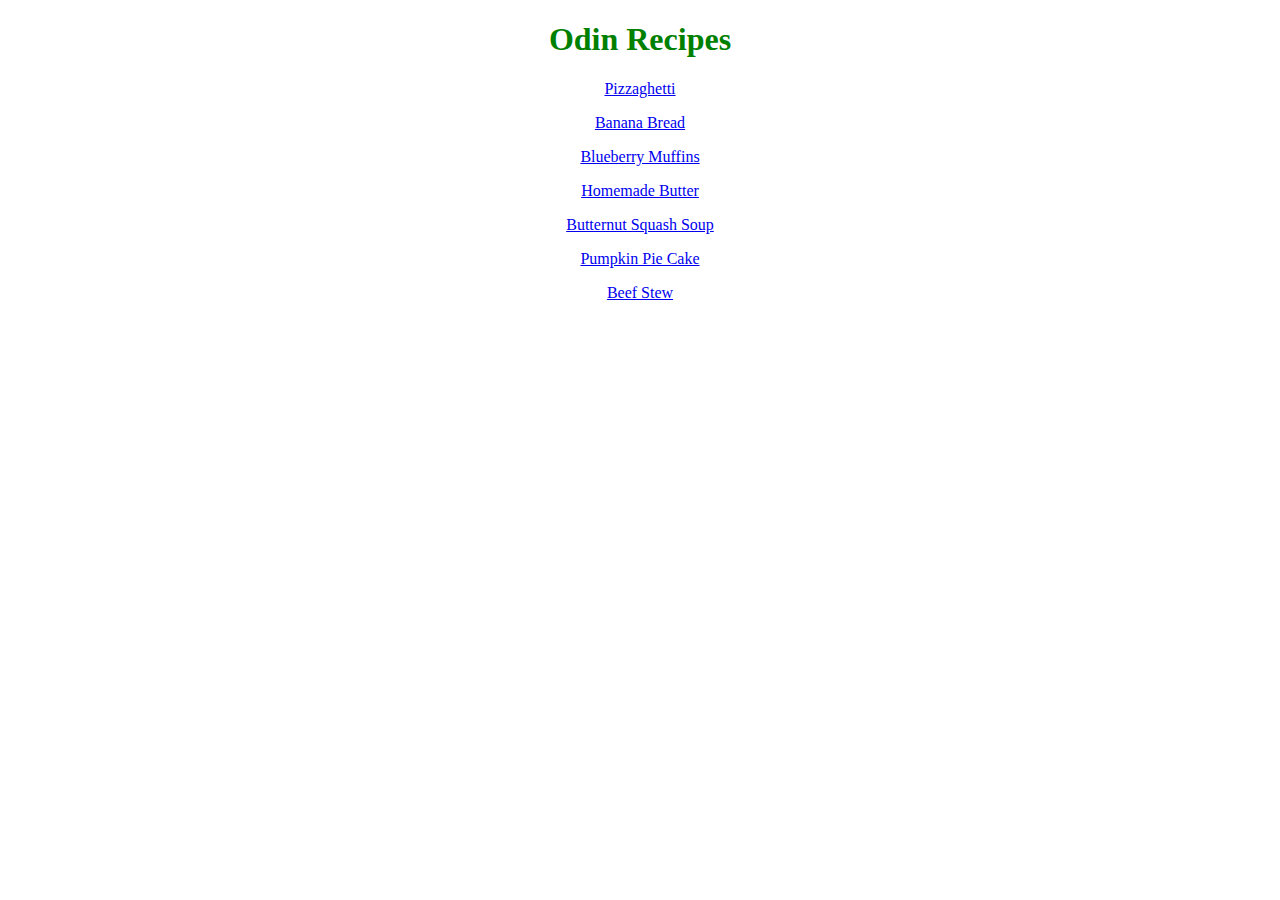
<file: index.html>
<!DOCTYPE html>
<html lang="en">

    <head>
        <title>Odin Recipes</title>
        <link rel="stylesheet" href="styles.css">
        <meta charset="utf-8"
        
    </head>

    <body>
        
        <div class="index">
            <h1>Odin Recipes</h1>
            <a href="recipes/pizzaghetti.html">Pizzaghetti</a>
            <p></p>
            <a href="recipes/bananabread.html">Banana Bread</a>
            <p></p>
            <a href="recipes/blueberrymuffin.html">Blueberry Muffins</a>
            <p></p>
            <a href="recipes/homemadebutter.html">Homemade Butter</a>
            <p></p>
            <a href="recipes/butternutsquashsoup.html">Butternut Squash Soup</a>
            <p></p>
            <a href="recipes/pumpkinpiecake.html">Pumpkin Pie Cake</a>
            <p></p>
            <a href="recipes/beefstew.html">Beef Stew</a>
        </div>
        

    </body>

</html>
</file>
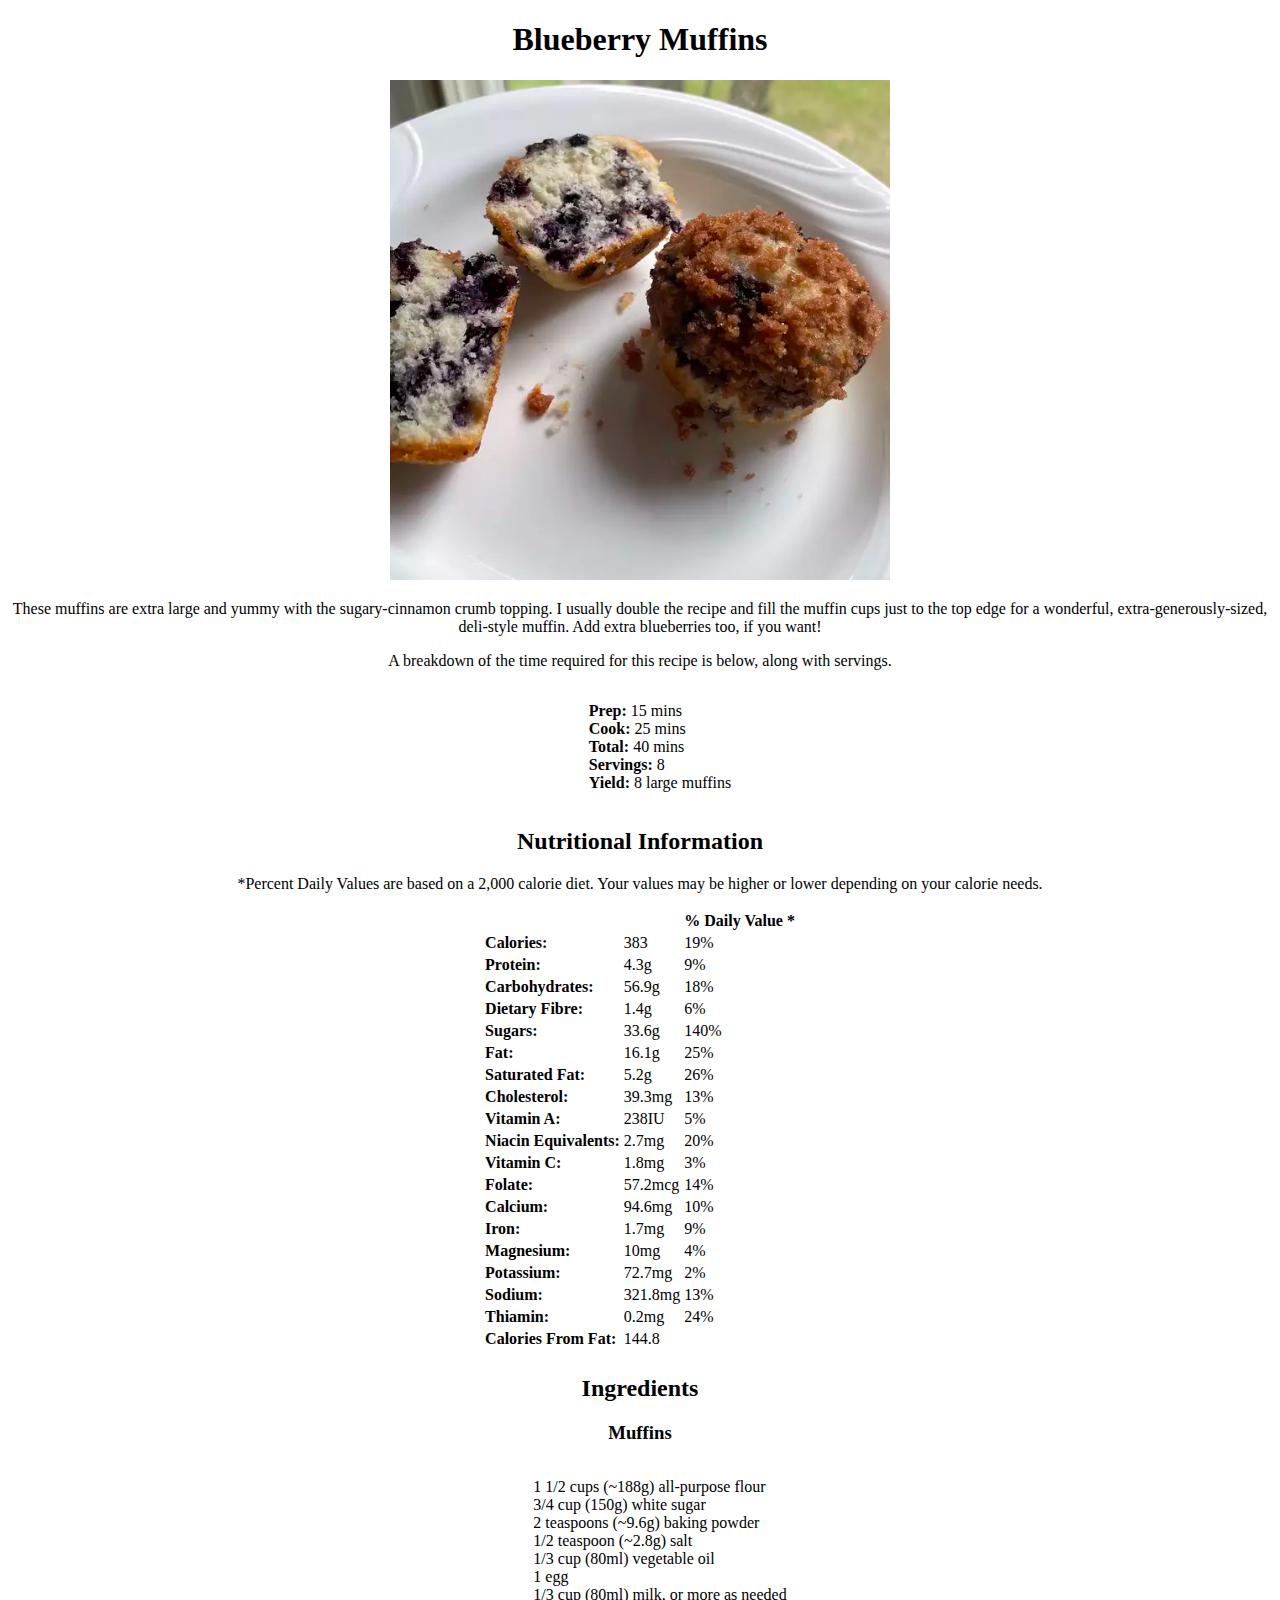
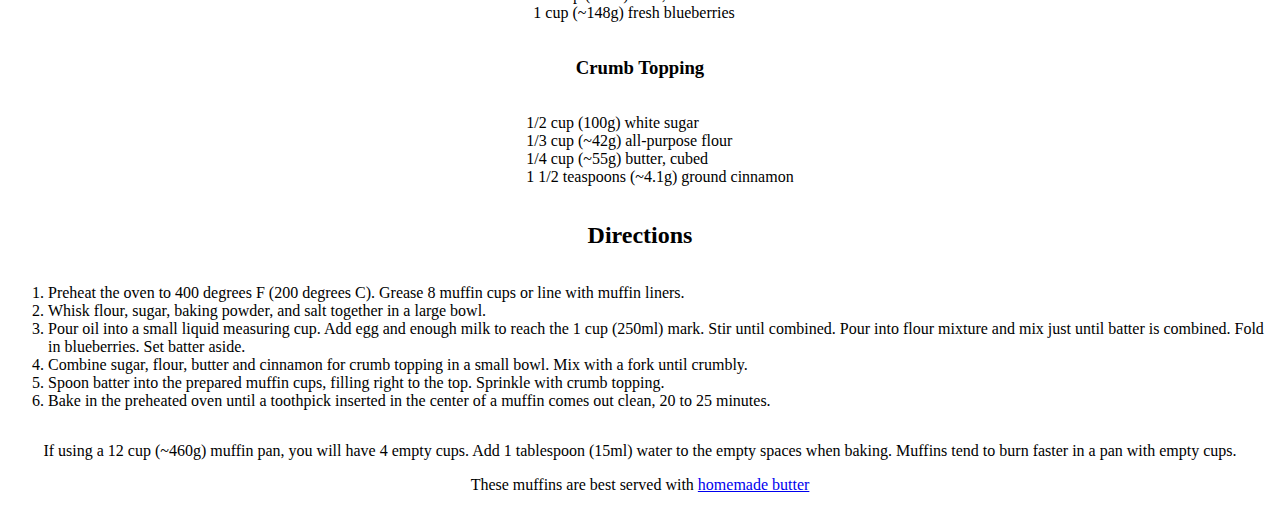
<file: recipes/blueberrymuffin.html>
<!DOCTYPE html>
<html lang="en">

    <head>
        <meta charset="utf-8">
        <title>Blueberry Muffins</title>
        <link rel="stylesheet" href="../styles.css">
    </head>

    <body class="blueberrymuffin">
        <div class="textwrap">
            <h1>Blueberry Muffins</h1>
            <img class="imagescaling" src="blueberrymuffin.png" alt="Picture of the blueberry muffins">
            <p> These muffins are extra large and yummy with the sugary-cinnamon crumb topping. I usually double the recipe and fill the muffin cups just to the top edge for a wonderful, extra-generously-sized, deli-style muffin. Add extra blueberries too, if you want! </p>

            <p> A breakdown of the time required for this recipe is below, along with servings. </p>

            <ol id="liststables">
                <li><strong>Prep:</strong> 15 mins</li>
                <li><strong>Cook:</strong> 25 mins</li>
                <li><strong>Total:</strong> 40 mins</li>
                <li><strong>Servings:</strong> 8</li>
                <li><strong>Yield:</strong> 8 large muffins</li>
            </ol>

            <h2>Nutritional Information</h2>

            <table id="liststables">
                <th></th>
                <th></th>
                <th>% Daily Value *</th>
                <tr>
                    <td><strong>Calories:</strong></td>
                    <td>383</td>
                    <td>19%</td>
                </tr>
                <tr>
                    <td><strong>Protein:</strong></td>
                    <td>4.3g</td>
                    <td>9%</td>
                </tr>
                <tr>
                    <td><strong>Carbohydrates:</strong></td>
                    <td>56.9g</td>
                    <td>18%</td>
                </tr>
                <tr>
                    <td><strong>Dietary Fibre:</strong></td>
                    <td>1.4g</td>
                    <td>6%</td>
                </tr>
                <tr>
                    <td><strong>Sugars:</strong></td>
                    <td>33.6g</td>
                    <td>140%</td>
                </tr>
                <tr>
                    <td><strong>Fat:</strong></td>
                    <td>16.1g</td>
                    <td>25%</td>
                </tr>
                <tr>
                    <td><strong>Saturated Fat:</strong></td>
                    <td>5.2g</td>
                    <td>26%</td>
                </tr>
                <tr>
                    <td><strong>Cholesterol:</strong></td>
                    <td>39.3mg</td>
                    <td>13%</td>
                </tr>
                <tr>
                    <td><strong>Vitamin A:</strong></td>
                    <td>238IU</td>
                    <td>5%</td>
                </tr>
                <tr>
                    <td><strong>Niacin Equivalents:</strong></td>
                    <td>2.7mg</td>
                    <td>20%</td>
                </tr>
                <tr>
                    <td><strong>Vitamin C:</strong></td>
                    <td>1.8mg</td>
                    <td>3%</td>
                </tr>
                <tr>
                    <td><strong>Folate:</strong></td>
                    <td>57.2mcg</td>
                    <td>14%</td>
                </tr>
                <tr>
                    <td><strong>Calcium:</strong></td>
                    <td>94.6mg</td>
                    <td>10%</td>
                </tr>
                <tr>
                    <td><strong>Iron:</strong></td>
                    <td>1.7mg</td>
                    <td>9%</td>
                </tr>
                <tr>
                    <td><strong>Magnesium:</strong></td>
                    <td>10mg</td>
                    <td>4%</td>
                </tr>
                <tr>
                    <td><strong>Potassium:</strong></td>
                    <td>72.7mg</td>
                    <td>2%</td>
                </tr>
                <tr>
                    <td><strong>Sodium:</strong></td>
                    <td>321.8mg</td>
                    <td>13%</td>
                </tr>
                <tr>
                    <td><strong>Thiamin:</strong></td>
                    <td>0.2mg</td>
                    <td>24%</td>
                </tr>
                <tr>
                    <td><strong>Calories From Fat:</strong></td>
                    <td>144.8</td>
                </tr>
                <p>*Percent Daily Values are based on a 2,000 calorie diet. Your values may be higher or lower depending on your calorie needs.</p>


            </table>

            <h2>Ingredients</h2>
                
            <h3>Muffins</h3>

            <ul id="liststables">
                <li>1 1/2 cups (~188g) all-purpose flour</li>
                <li>3/4 cup (150g) white sugar</li>
                <li>2 teaspoons (~9.6g) baking powder</li>
                <li>1/2 teaspoon (~2.8g) salt</li>
                <li>1/3 cup (80ml) vegetable oil</li>
                <li>1 egg</li>
                <li>1/3 cup (80ml) milk, or more as needed</li>
                <li>1 cup (~148g) fresh blueberries</li>
            </ul>

            <h3>Crumb Topping</h3>

            <ul id="liststables">
                <li>1/2 cup (100g) white sugar</li>
                <li>1/3 cup (~42g) all-purpose flour</li>
                <li>1/4 cup (~55g) butter, cubed</li>
                <li>1 1/2 teaspoons (~4.1g) ground cinnamon</li>
            </ul>
            
            <h2>Directions</h2>

            <ol id="liststablesnumbered">
                <li>Preheat the oven to 400 degrees F (200 degrees C). Grease 8 muffin cups or line with muffin liners.</li>
                <li>Whisk flour, sugar, baking powder, and salt together in a large bowl.</li>
                <li>Pour oil into a small liquid measuring cup. Add egg and enough milk to reach the 1 cup (250ml) mark. Stir until combined. Pour into flour mixture and mix just until batter is combined. Fold in blueberries. Set batter aside.</li>
                <li>Combine sugar, flour, butter and cinnamon for crumb topping in a small bowl. Mix with a fork until crumbly.</li>
                <li>Spoon batter into the prepared muffin cups, filling right to the top. Sprinkle with crumb topping.</li>
                <li>Bake in the preheated oven until a toothpick inserted in the center of a muffin comes out clean, 20 to 25 minutes.</li>
            </ol>
            <p>If using a 12 cup (~460g) muffin pan, you will have 4 empty cups. Add 1 tablespoon (15ml) water to the empty spaces when baking. Muffins tend to burn faster in a pan with empty cups.</p>
            <p>These muffins are best served with <a href="homemadebutter.html">homemade butter</a></p>
        </div>
    </body>
</html>
</file>
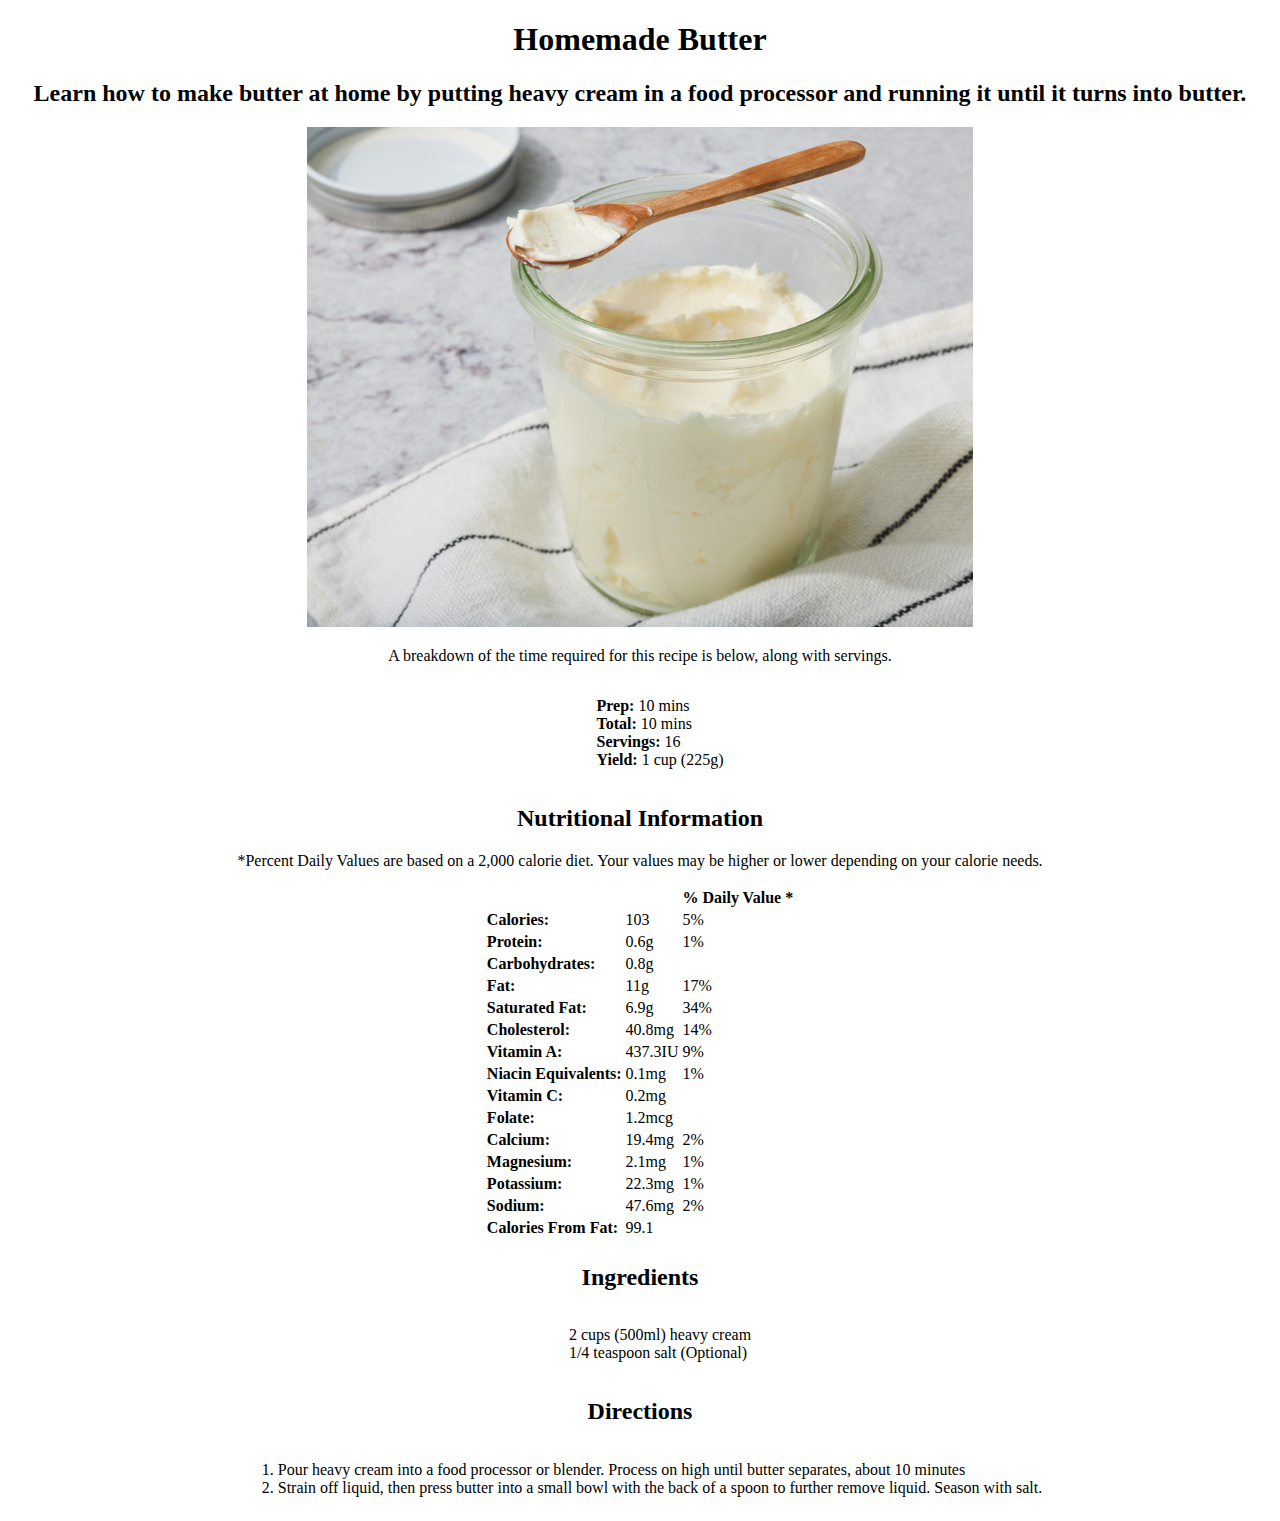
<file: recipes/homemadebutter.html>
<!DOCTYPE html>
<html lang="en">

    <head>
        <meta charset="utf-8">
        <title>Homemade Butter</title>
        <link rel="stylesheet" href="../styles.css">
    </head>

    <body class="homemadebutter">
        <div class="textwrap">
            <h1>Homemade Butter</h1>
            <h2>Learn how to make butter at home by putting heavy cream in a food processor and running it until it turns into butter.</h2>
            <img class="imagescaling" src="homemadebutter.png" alt="Picture of a container full of homemade butter">

            <p> A breakdown of the time required for this recipe is below, along with servings. </p>

            <ol id="liststables">
                <li><strong>Prep:</strong> 10 mins</li>
                <li><strong>Total:</strong> 10 mins</li>
                <li><strong>Servings:</strong> 16</li>
                <li><strong>Yield:</strong> 1 cup (225g)</li>
            </ol>

            <h2>Nutritional Information</h2>

            <table id="liststables">
                <th></th>
                <th></th>
                <th>% Daily Value *</th>
                <tr>
                    <td><strong>Calories:</strong></td>
                    <td>103</td>
                    <td>5%</td>
                </tr>
                <tr>
                    <td><strong>Protein:</strong></td>
                    <td>0.6g</td>
                    <td>1%</td>
                </tr>
                <tr>
                    <td><strong>Carbohydrates:</strong></td>
                    <td>0.8g</td>
                </tr>
                <tr>
                    <td><strong>Fat:</strong></td>
                    <td>11g</td>
                    <td>17%</td>
                </tr>
                <tr>
                    <td><strong>Saturated Fat:</strong></td>
                    <td>6.9g</td>
                    <td>34%</td>
                </tr>
                <tr>
                    <td><strong>Cholesterol:</strong></td>
                    <td>40.8mg</td>
                    <td>14%</td>
                </tr>
                <tr>
                    <td><strong>Vitamin A:</strong></td>
                    <td>437.3IU</td>
                    <td>9%</td>
                </tr>
                <tr>
                    <td><strong>Niacin Equivalents:</strong></td>
                    <td>0.1mg</td>
                    <td>1%</td>
                </tr>
                <tr>
                    <td><strong>Vitamin C:</strong></td>
                    <td>0.2mg</td>
                </tr>
                <tr>
                    <td><strong>Folate:</strong></td>
                    <td>1.2mcg</td>
                </tr>
                <tr>
                    <td><strong>Calcium:</strong></td>
                    <td>19.4mg</td>
                    <td>2%</td>
                </tr>
                <tr>
                    <td><strong>Magnesium:</strong></td>
                    <td>2.1mg</td>
                    <td>1%</td>
                </tr>
                <tr>
                    <td><strong>Potassium:</strong></td>
                    <td>22.3mg</td>
                    <td>1%</td>
                </tr>
                <tr>
                    <td><strong>Sodium:</strong></td>
                    <td>47.6mg</td>
                    <td>2%</td>
                </tr>
                <tr>
                    <td><strong>Calories From Fat:</strong></td>
                    <td>99.1</td>
                </tr>
                <p>*Percent Daily Values are based on a 2,000 calorie diet. Your values may be higher or lower depending on your calorie needs.</p>


            </table>

            <h2>Ingredients</h2>
                
            <ul id="liststables">
                <li>2 cups (500ml) heavy cream</li>
                <li>1/4 teaspoon salt (Optional)</li>
            </ul>
            
            <h2>Directions</h2>

            <ol id="liststablesnumbered">
                <li>Pour heavy cream into a food processor or blender. Process on high until butter separates, about 10 minutes</li>
                <li>Strain off liquid, then press butter into a small bowl with the back of a spoon to further remove liquid. Season with salt.</li>
            </ol>
        </div>
    </body>
</html>
</file>
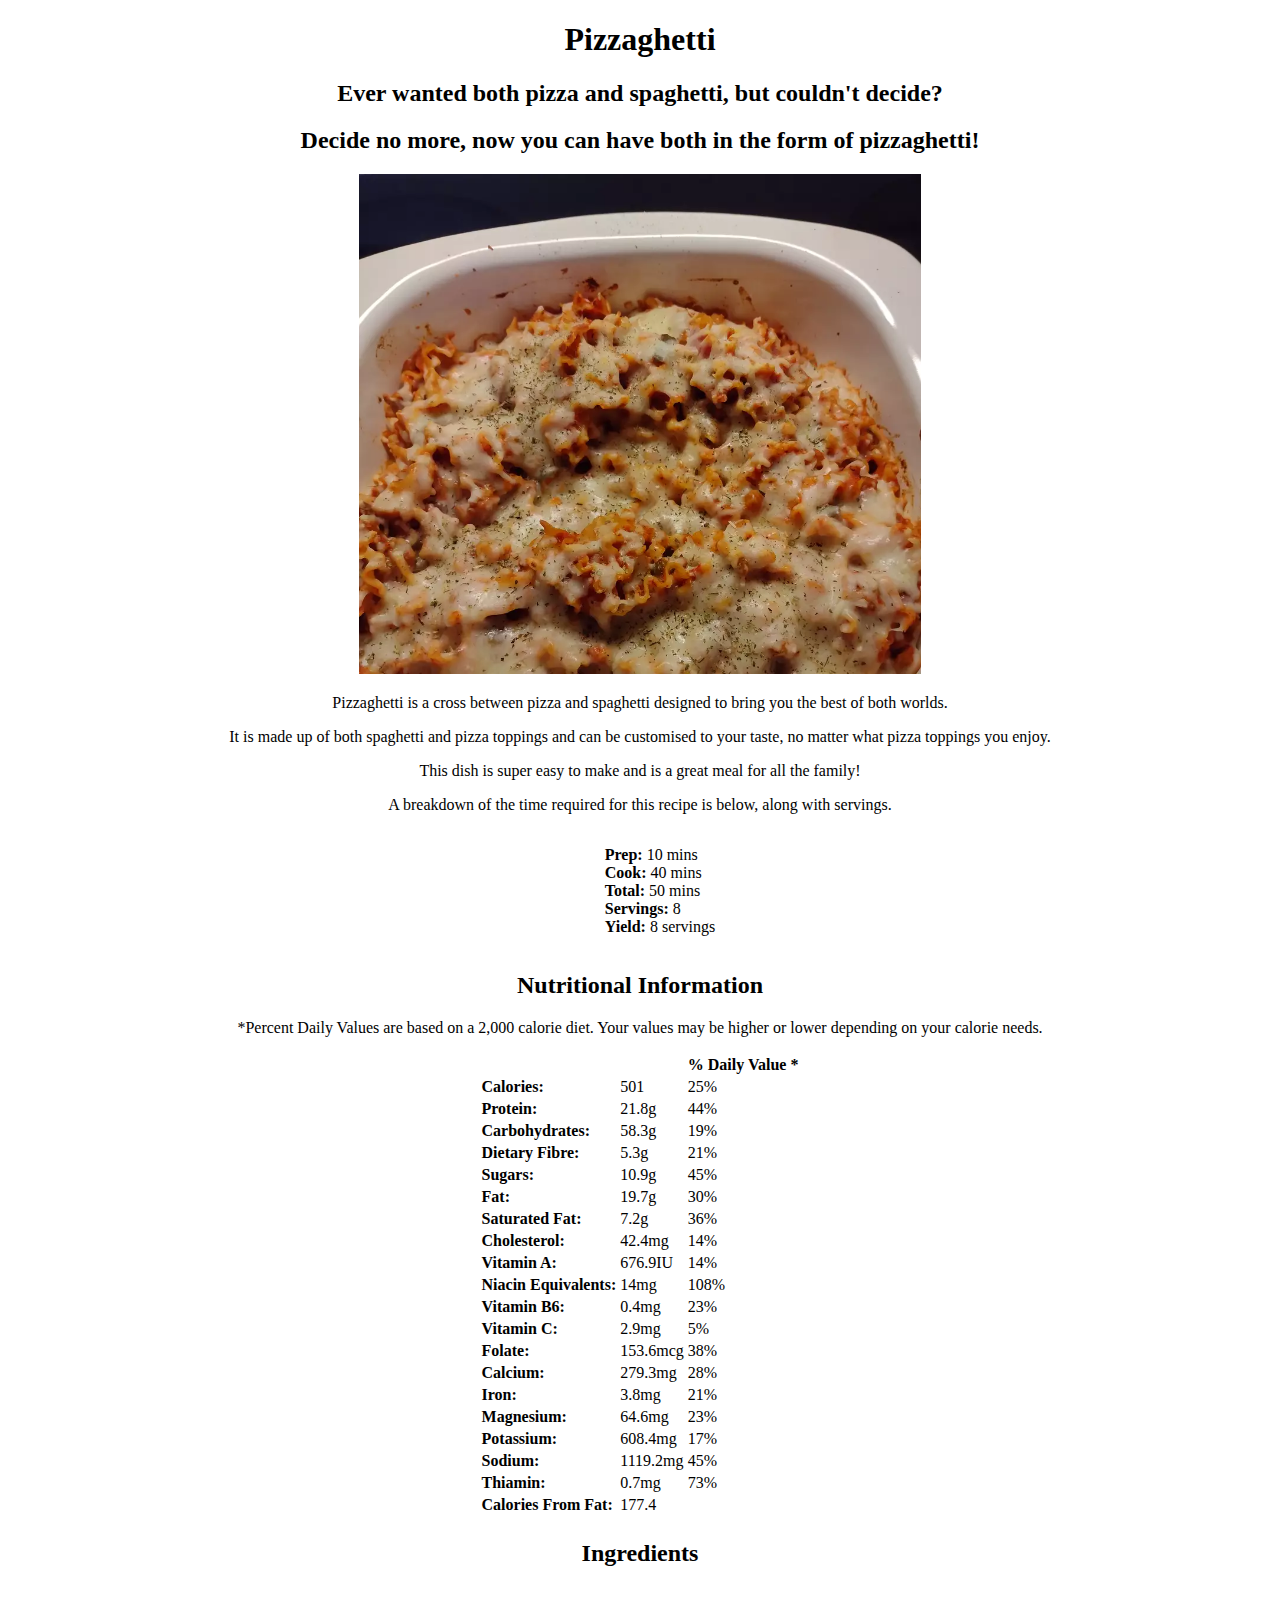
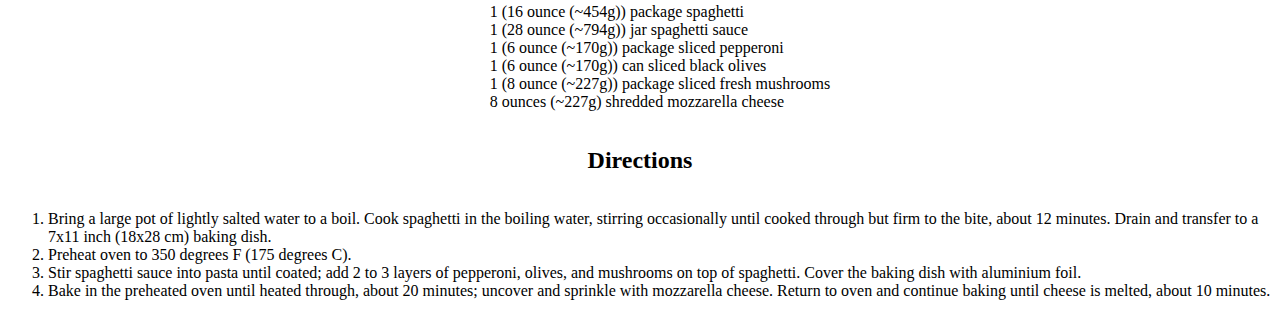
<file: recipes/pizzaghetti.html>
<!DOCTYPE html>
<html lang="en">

    <head>
        <meta charset="utf-8">
        <title>Pizzaghetti</title>
        <link rel="stylesheet" href="../styles.css">
    </head>

    <body class="pizzaghetti">
        <div class="textwrap">
            <h1>Pizzaghetti</h1>
            <h2>Ever wanted both pizza and spaghetti, but couldn't decide? </h2>
            <h2>Decide no more, now you can have both in the form of pizzaghetti!</h2>
            <img class="imagescaling" src="pizzaghetti.png" alt="Picture of Pizzaghetti dish">
            
            <p> Pizzaghetti is a cross between pizza and spaghetti designed to bring you the best of both worlds. </p>
            <p> It is made up of both spaghetti and pizza toppings and can be customised to your taste, no matter what pizza toppings you enjoy. </p>
            <p> This dish is super easy to make and is a great meal for all the family! </p>
                
            <p> A breakdown of the time required for this recipe is below, along with servings. </p>
            
            
            <ol id="liststables">
                <li><strong>Prep:</strong> 10 mins</li>
                <li><strong>Cook:</strong> 40 mins</li>
                <li><strong>Total:</strong> 50 mins</li>
                <li><strong>Servings:</strong> 8</li>
                <li><strong>Yield:</strong> 8 servings</li>
            </ol>

            <h2>Nutritional Information</h2>

            <table id="liststables">
                <th></th>
                <th></th>
                <th>% Daily Value *</th>
                <tr>
                    <td><strong>Calories:</strong></td>
                    <td>501</td>
                    <td>25%</td>
                </tr>
                <tr>
                    <td><strong>Protein:</strong></td>
                    <td>21.8g</td>
                    <td>44%</td>
                </tr>
                <tr>
                    <td><strong>Carbohydrates:</strong></td>
                    <td>58.3g</td>
                    <td>19%</td>
                </tr>
                <tr>
                    <td><strong>Dietary Fibre:</strong></td>
                    <td>5.3g</td>
                    <td>21%</td>
                </tr>
                <tr>
                    <td><strong>Sugars:</strong></td>
                    <td>10.9g</td>
                    <td>45%</td>
                </tr>
                <tr>
                    <td><strong>Fat:</strong></td>
                    <td>19.7g</td>
                    <td>30%</td>
                </tr>
                <tr>
                    <td><strong>Saturated Fat:</strong></td>
                    <td>7.2g</td>
                    <td>36%</td>
                </tr>
                <tr>
                    <td><strong>Cholesterol:</strong></td>
                    <td>42.4mg</td>
                    <td>14%</td>
                </tr>
                <tr>
                    <td><strong>Vitamin A:</strong></td>
                    <td>676.9IU</td>
                    <td>14%</td>
                </tr>
                <tr>
                    <td><strong>Niacin Equivalents:</strong></td>
                    <td>14mg</td>
                    <td>108%</td>
                </tr>
                <tr>
                    <td><strong>Vitamin B6:</strong></td>
                    <td>0.4mg</td>
                    <td>23%</td>
                </tr>
                <tr>
                    <td><strong>Vitamin C:</strong></td>
                    <td>2.9mg</td>
                    <td>5%</td>
                </tr>
                <tr>
                    <td><strong>Folate:</strong></td>
                    <td>153.6mcg</td>
                    <td>38%</td>
                </tr>
                <tr>
                    <td><strong>Calcium:</strong></td>
                    <td>279.3mg</td>
                    <td>28%</td>
                </tr>
                <tr>
                    <td><strong>Iron:</strong></td>
                    <td>3.8mg</td>
                    <td>21%</td>
                </tr>
                <tr>
                    <td><strong>Magnesium:</strong></td>
                    <td>64.6mg</td>
                    <td>23%</td>
                </tr>
                <tr>
                    <td><strong>Potassium:</strong></td>
                    <td>608.4mg</td>
                    <td>17%</td>
                </tr>
                <tr>
                    <td><strong>Sodium:</strong></td>
                    <td>1119.2mg</td>
                    <td>45%</td>
                </tr>
                <tr>
                    <td><strong>Thiamin:</strong></td>
                    <td>0.7mg</td>
                    <td>73%</td>
                </tr>
                <tr>
                    <td><strong>Calories From Fat:</strong></td>
                    <td>177.4</td>
                </tr>
                <p>*Percent Daily Values are based on a 2,000 calorie diet. Your values may be higher or lower depending on your calorie needs.</p>


            </table>
            <h2>Ingredients</h2>
                
            <ul id="liststables">
                <li>1 (16 ounce (~454g)) package spaghetti</li>
                <li>1 (28 ounce (~794g)) jar spaghetti sauce</li>
                <li>1 (6 ounce (~170g)) package sliced pepperoni</li>
                <li>1 (6 ounce (~170g)) can sliced black olives</li>
                <li>1 (8 ounce (~227g)) package sliced fresh mushrooms</li>
                <li>8 ounces (~227g) shredded mozzarella cheese</li>
            </ul>

            <h2>Directions</h2>

            <ol id="liststablesnumbered">
                <li>Bring a large pot of lightly salted water to a boil. Cook spaghetti in the boiling water, stirring occasionally until cooked through but firm to the bite, about 12 minutes. Drain and transfer to a 7x11 inch (18x28 cm) baking dish.</li>
                <li>Preheat oven to 350 degrees F (175 degrees C).</li>
                <li>Stir spaghetti sauce into pasta until coated; add 2 to 3 layers of pepperoni, olives, and mushrooms on top of spaghetti. Cover the baking dish with aluminium foil.</li>
                <li>Bake in the preheated oven until heated through, about 20 minutes; uncover and sprinkle with mozzarella cheese. Return to oven and continue baking until cheese is melted, about 10 minutes.</li>
            </ol>
        </div>
    </body>

</html>
</file>
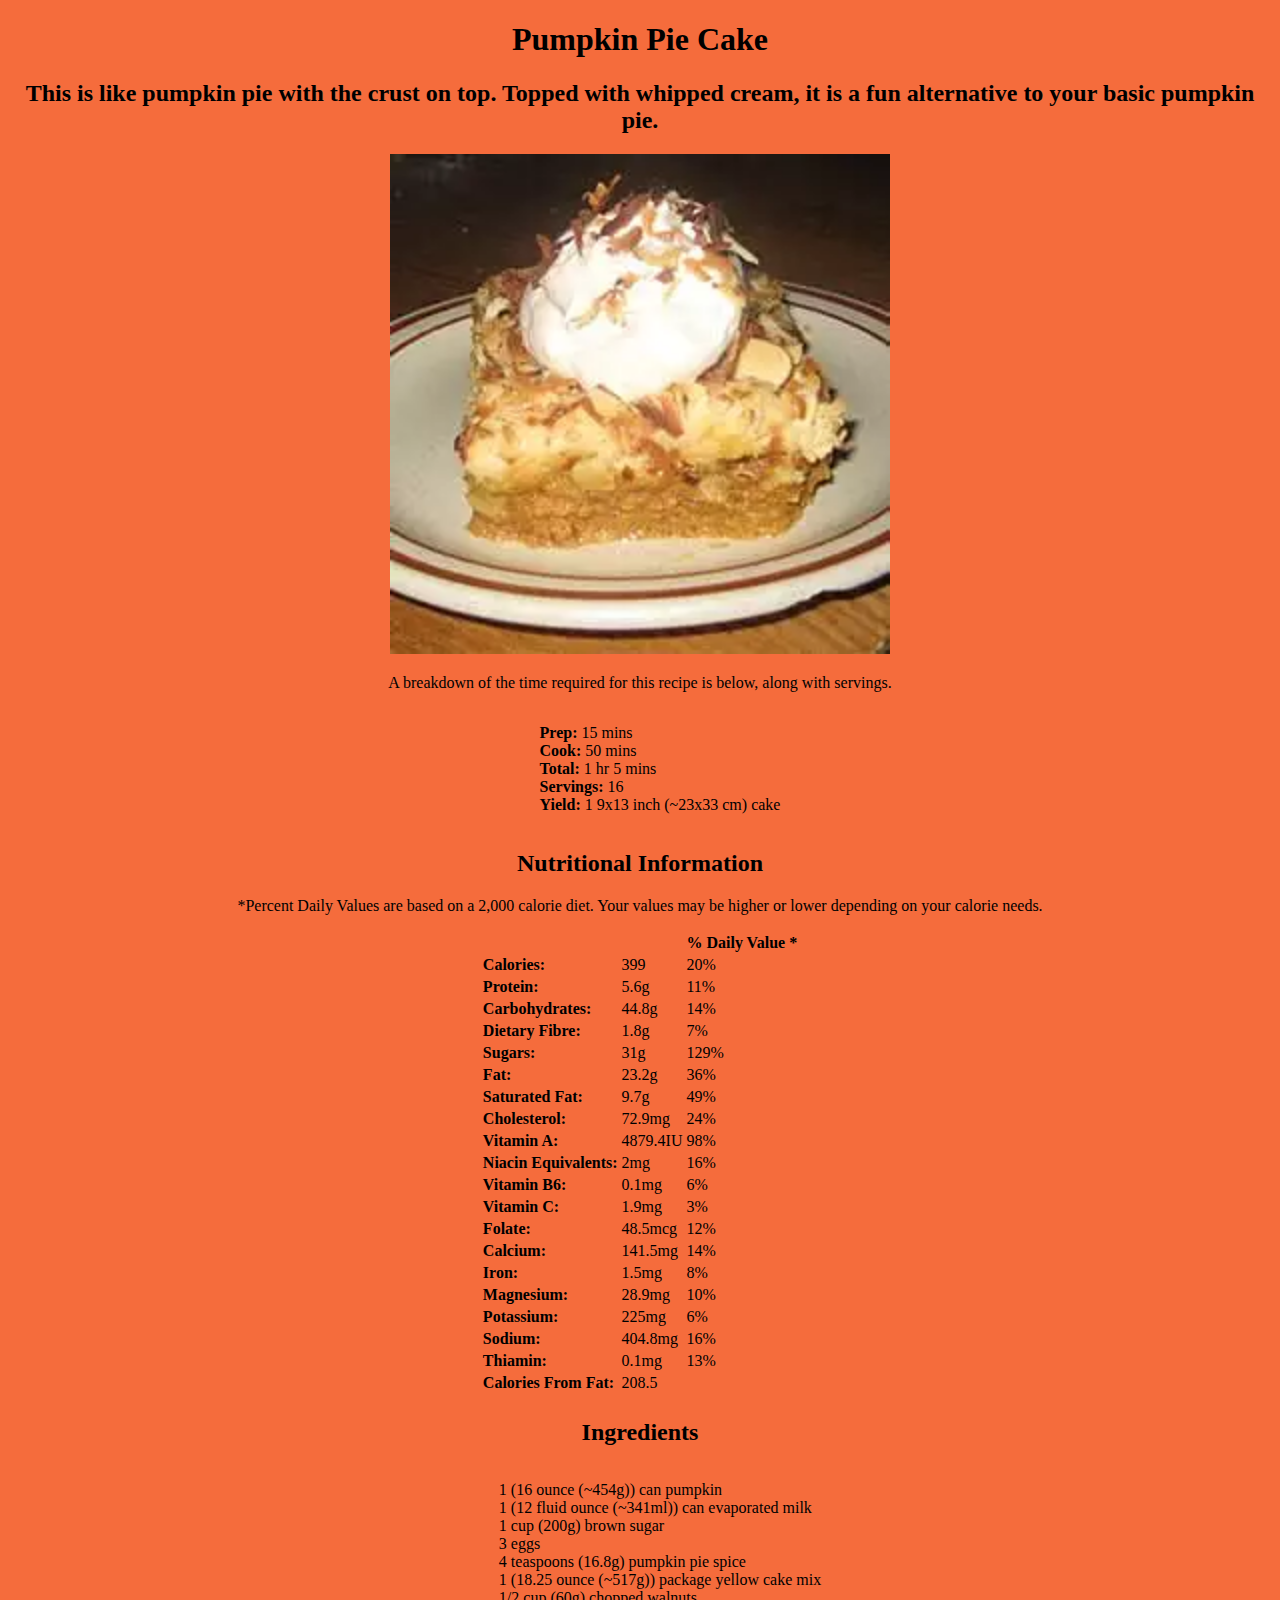
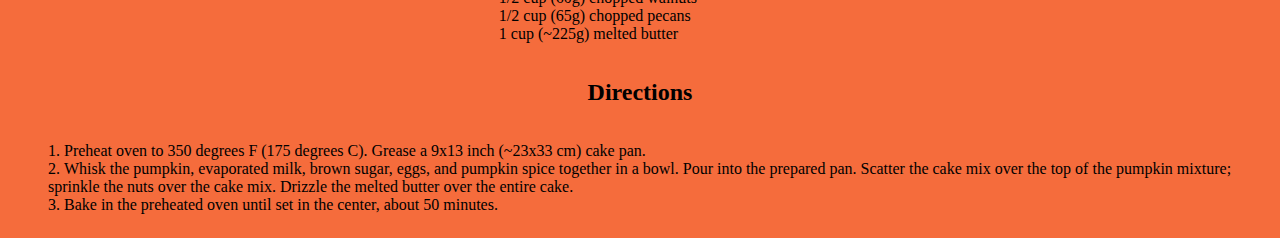
<file: recipes/pumpkinpiecake.html>
<!DOCTYPE html>
<html lang="en">

    <head>
        <meta charset="utf-8">
        <title>Pumpkin Pie Cake</title>
        <link rel="stylesheet" href="../styles.css">
    </head>

    <body class="pumpkinpiecake">
        <div class="textwrap">
            <h1>Pumpkin Pie Cake</h1>
            <h2>This is like pumpkin pie with the crust on top. Topped with whipped cream, it is a fun alternative to your basic pumpkin pie.</h2>
            <img class="imagescaling" src="pumpkinpiecake.png" alt="A slice of pumpkin pie cake">

            <p> A breakdown of the time required for this recipe is below, along with servings. </p>

            <ol id="liststables">
                <li><strong>Prep:</strong> 15 mins</li>
                <li><strong>Cook:</strong> 50 mins</li>
                <li><strong>Total:</strong> 1 hr 5 mins</li>
                <li><strong>Servings:</strong> 16</li>
                <li><strong>Yield:</strong> 1 9x13 inch (~23x33 cm) cake </li>
            </ol>

            <h2>Nutritional Information</h2>

            <table id="liststables">
                <th></th>
                <th></th>
                <th>% Daily Value *</th>
                <tr>
                    <td><strong>Calories:</strong></td>
                    <td>399</td>
                    <td>20%</td>
                </tr>
                <tr>
                    <td><strong>Protein:</strong></td>
                    <td>5.6g</td>
                    <td>11%</td>
                </tr>
                <tr>
                    <td><strong>Carbohydrates:</strong></td>
                    <td>44.8g</td>
                    <td>14%</td>
                </tr>
                <tr>
                    <td><strong>Dietary Fibre:</strong></td>
                    <td>1.8g</td>
                    <td>7%</td>
                </tr>
                <tr>
                    <td><strong>Sugars:</strong></td>
                    <td>31g</td>
                    <td>129%</td>
                </tr>
                <tr>
                    <td><strong>Fat:</strong></td>
                    <td>23.2g</td>
                    <td>36%</td>
                </tr>
                <tr>
                    <td><strong>Saturated Fat:</strong></td>
                    <td>9.7g</td>
                    <td>49%</td>
                </tr>
                <tr>
                    <td><strong>Cholesterol:</strong></td>
                    <td>72.9mg</td>
                    <td>24%</td>
                </tr>
                <tr>
                    <td><strong>Vitamin A:</strong></td>
                    <td>4879.4IU</td>
                    <td>98%</td>
                </tr>
                <tr>
                    <td><strong>Niacin Equivalents:</strong></td>
                    <td>2mg</td>
                    <td>16%</td>
                </tr>
                <tr>
                    <td><strong>Vitamin B6:</strong></td>
                    <td>0.1mg</td>
                    <td>6%</td>
                </tr>
                <tr>
                    <td><strong>Vitamin C:</strong></td>
                    <td>1.9mg</td>
                    <td>3%</td>
                </tr>
                <tr>
                    <td><strong>Folate:</strong></td>
                    <td>48.5mcg</td>
                    <td>12%</td>
                </tr>
                <tr>
                    <td><strong>Calcium:</strong></td>
                    <td>141.5mg</td>
                    <td>14%</td>
                </tr>
                <tr>
                    <td><strong>Iron:</strong></td>
                    <td>1.5mg</td>
                    <td>8%</td>
                </tr>
                <tr>
                    <td><strong>Magnesium:</strong></td>
                    <td>28.9mg</td>
                    <td>10%</td>
                </tr>
                <tr>
                    <td><strong>Potassium:</strong></td>
                    <td>225mg</td>
                    <td>6%</td>
                </tr>
                <tr>
                    <td><strong>Sodium:</strong></td>
                    <td>404.8mg</td>
                    <td>16%</td>
                </tr>
                <tr>
                    <td><strong>Thiamin:</strong></td>
                    <td>0.1mg</td>
                    <td>13%</td>
                </tr>
                <tr>
                    <td><strong>Calories From Fat:</strong></td>
                    <td>208.5</td>
                </tr>
                <p>*Percent Daily Values are based on a 2,000 calorie diet. Your values may be higher or lower depending on your calorie needs.</p>


            </table>

            <h2>Ingredients</h2>
                
            <ul id="liststables">
                <li>1 (16 ounce (~454g)) can pumpkin</li>
                <li>1 (12 fluid ounce (~341ml)) can evaporated milk</li>
                <li>1 cup (200g) brown sugar</li>
                <li>3 eggs</li>
                <li>4 teaspoons (16.8g) pumpkin pie spice</li>
                <li>1 (18.25 ounce (~517g)) package yellow cake mix</li>
                <li>1/2 cup (60g) chopped walnuts</li>
                <li>1/2 cup (65g) chopped pecans</li>
                <li>1 cup (~225g) melted butter</li>
            </ul>
            
            <h2>Directions</h2>

            <ol id="liststablesnumbered">
                <li>Preheat oven to 350 degrees F (175 degrees C). Grease a 9x13 inch (~23x33 cm) cake pan.</li>
                <li>Whisk the pumpkin, evaporated milk, brown sugar, eggs, and pumpkin spice together in a bowl. Pour into the prepared pan. Scatter the cake mix over the top of the pumpkin mixture; sprinkle the nuts over the cake mix. Drizzle the melted butter over the entire cake.</li>
                <li>Bake in the preheated oven until set in the center, about 50 minutes.</li>
            </ol>
        </div>
    </body>
</html>
</file>
<file: styles.css>
.index {
    text-align: center;
    color: green;
}
.bananabread {
    text-align: center;
}
.beefstew {
    text-align: center;
}
.blueberrymuffin {
    text-align: center;
}
.butternutsquashsoup {
    text-align: center;
}
.homemadebutter {
    text-align: center;
}
.pizzaghetti {
    text-align: center;
}
.pumpkinpiecake {
    text-align: center;
    list-style-position: inside;
    background-color: #F56C3C;
}
.imagescaling {
    height: 500px;
    width: auto;
}
.textwrap {
    inline-size: auto;
    overflow-wrap: break-word;
    hyphens: auto;
    text-align: center;
}
#liststables {
    list-style: none;
    display: inline-block;
    text-align: left;
}
#liststablesnumbered {
    display: inline-block;
    text-align: left;
}
</file>
